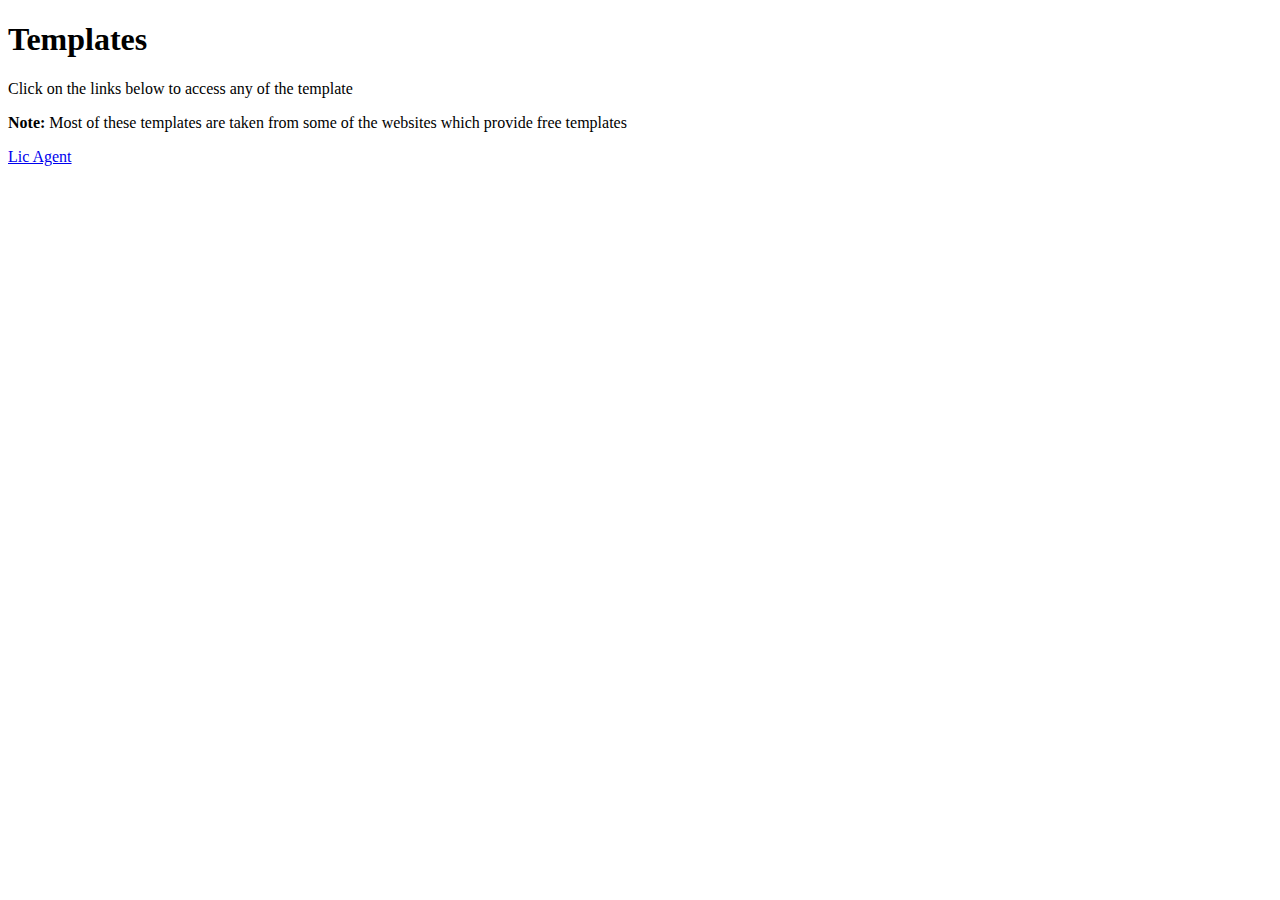
<file: index.html>
<!DOCTYPE html>
<html lang="en">
<head>
    <meta charset="UTF-8">
    <meta http-equiv="X-UA-Compatible" content="IE=edge">
    <meta name="viewport" content="width=device-width, initial-scale=1.0">
    <title>Document</title>
</head>
<body>
    <h1>Templates</h1>
    <p>Click on the links below to access any of the template</p>
    <p><b>Note:</b> Most of these templates are taken from some of the websites which provide free templates</p>
    <a href="./lic_website/templatemo_540_lava_landing_page/index.html">Lic Agent</a>
</body>
</html>
</file>
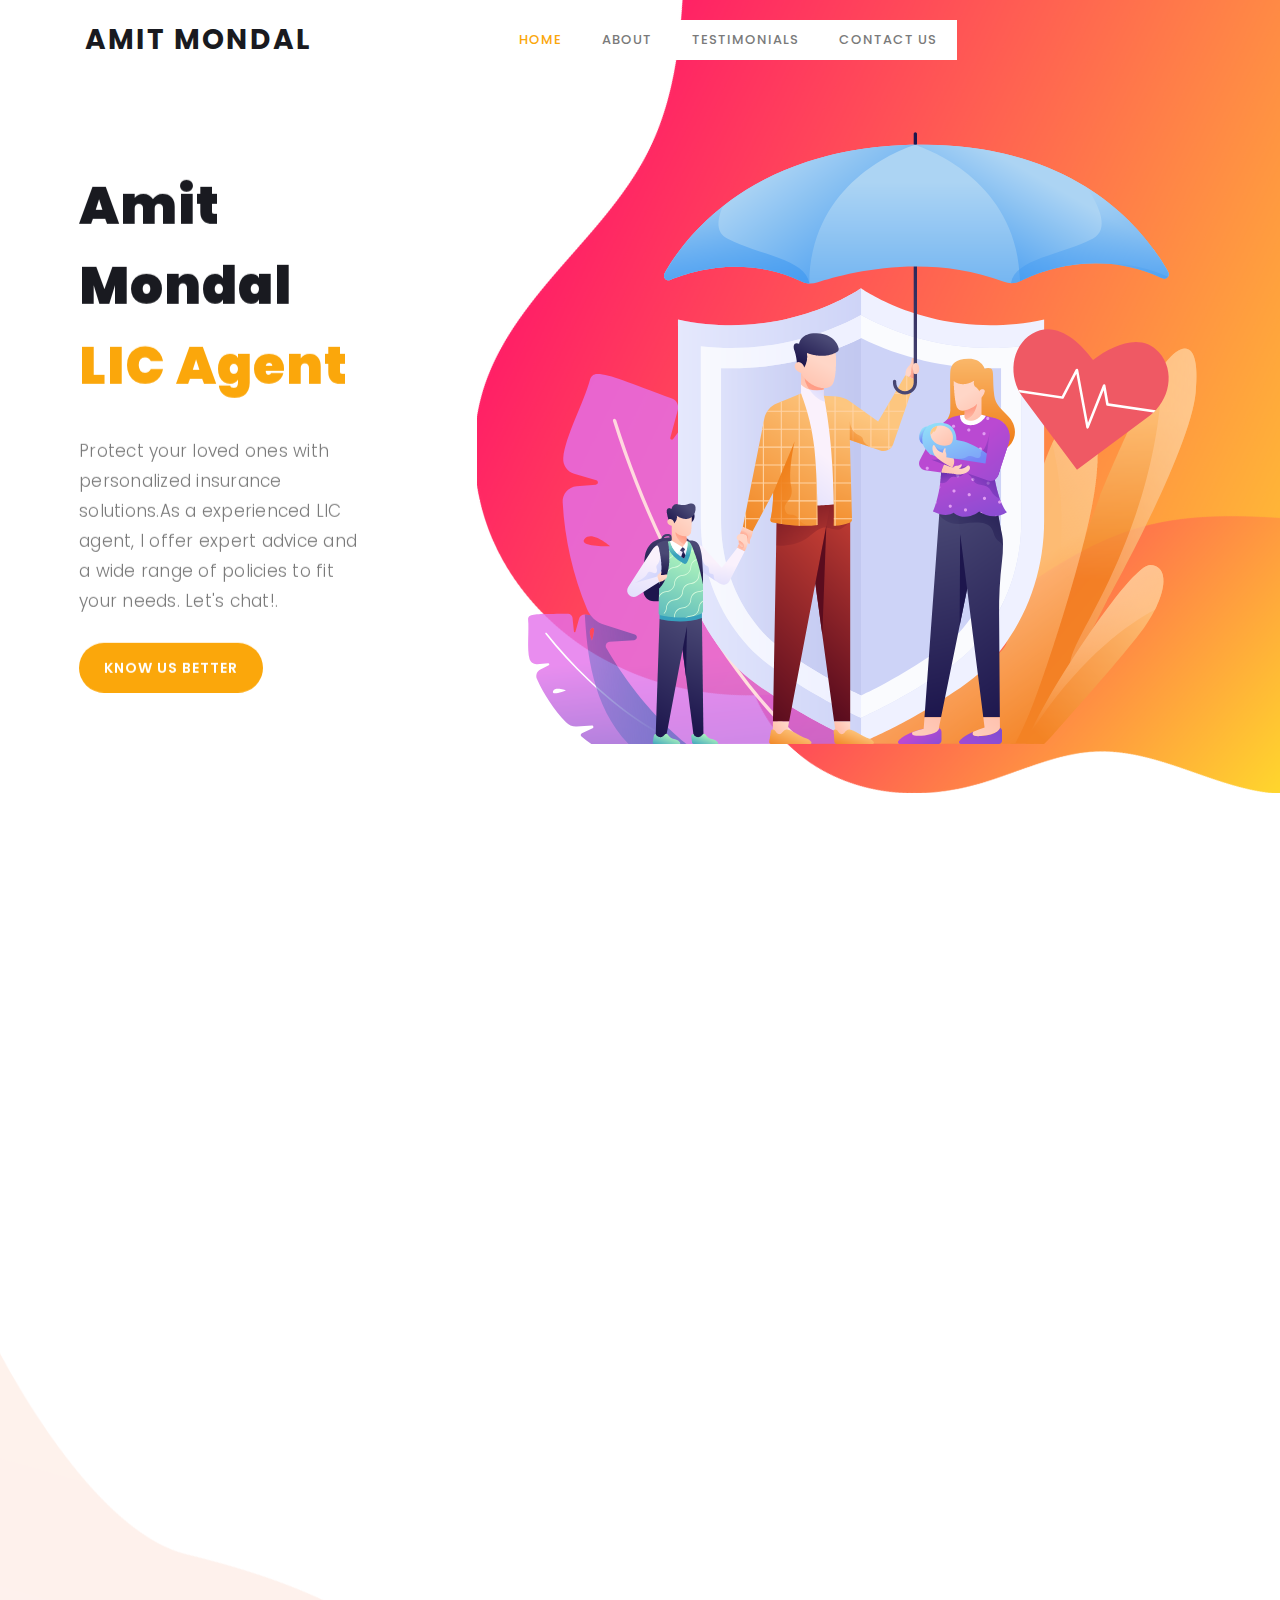
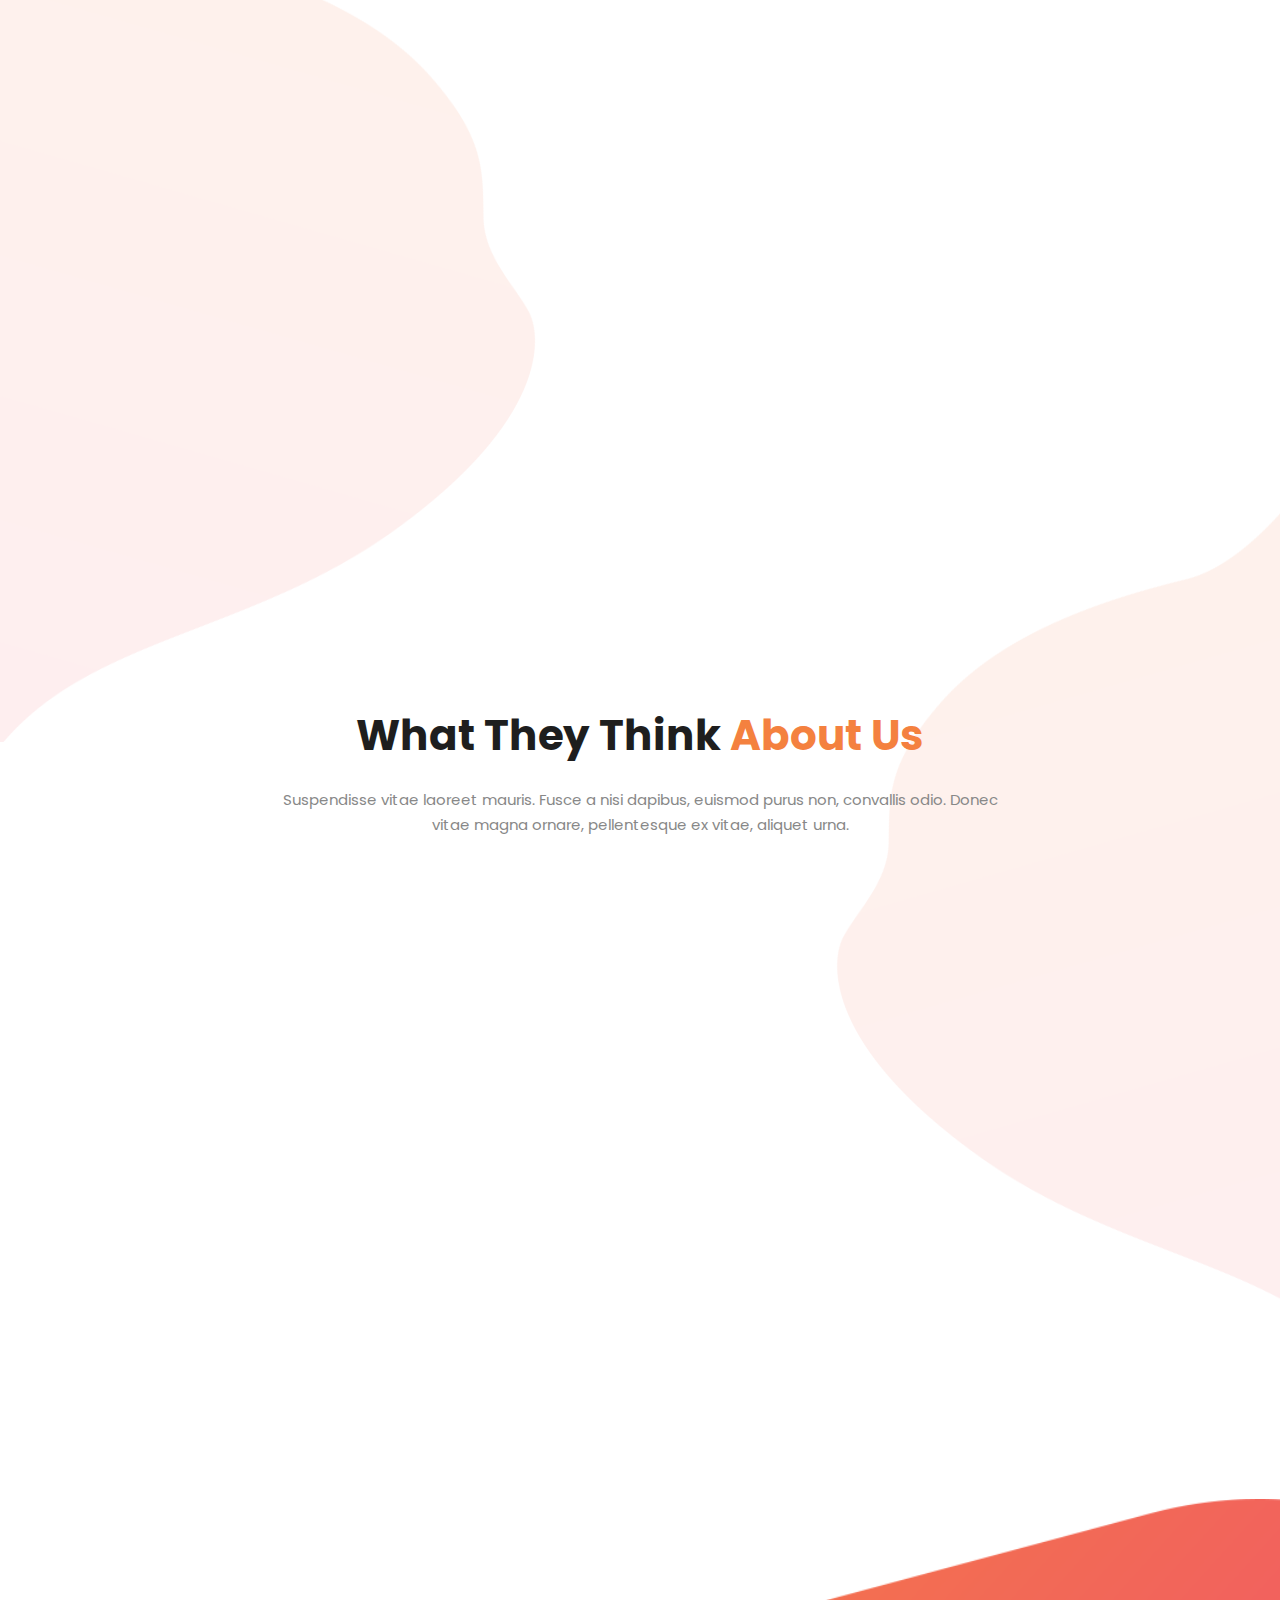
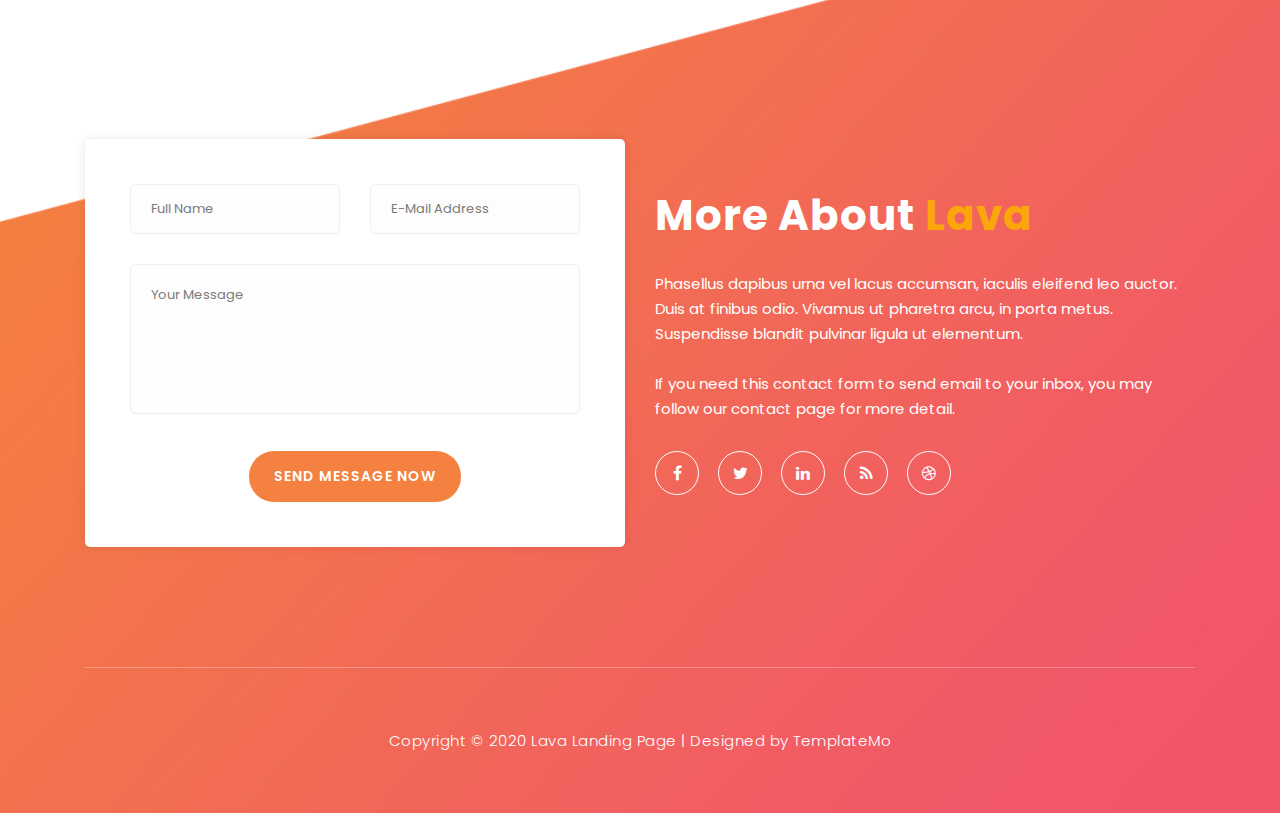
<file: lic_website/templatemo_540_lava_landing_page/index.html>
<!DOCTYPE html>
<html lang="en">

<head>

    <meta charset="utf-8">
    <meta name="viewport" content="width=device-width, initial-scale=1, shrink-to-fit=no">
    <meta name="description" content="">
    <meta name="author" content="TemplateMo">
    <link href="https://fonts.googleapis.com/css?family=Poppins:100,200,300,400,500,600,700,800,900&display=swap" rel="stylesheet">

    <title>Lava Landing Page HTML Template</title>
<!--

Lava Landing Page

https://templatemo.com/tm-540-lava-landing-page

-->

    <!-- Additional CSS Files -->
    <link rel="stylesheet" type="text/css" href="assets/css/bootstrap.min.css">

    <link rel="stylesheet" type="text/css" href="assets/css/font-awesome.css">

    <link rel="stylesheet" href="assets/css/templatemo-lava.css">

    <link rel="stylesheet" href="assets/css/owl-carousel.css">

</head>

<body>

    <!-- ***** Preloader Start ***** -->
    <div id="preloader">
        <div class="jumper">
            <div></div>
            <div></div>
            <div></div>
        </div>
    </div>
    <!-- ***** Preloader End ***** -->


    <!-- ***** Header Area Start ***** -->
    <header class="header-area header-sticky">
        <div class="container">
            <div class="row">
                <div class="col-12">
                    <nav class="main-nav">
                        <!-- ***** Logo Start ***** -->
                        <a href="index.html" class="logo">
                            Amit Mondal
                        </a>
                        <!-- ***** Logo End ***** -->
                        <!-- ***** Menu Start ***** -->
                        <ul class="nav">
                            <li class="scroll-to-section"><a href="#welcome" class="menu-item">Home</a></li>
                            <li class="scroll-to-section"><a href="#about" class="menu-item">About</a></li>
                            <li class="scroll-to-section"><a href="#testimonials" class="menu-item">Testimonials</a>
                            </li>
                            <!-- <li class="submenu">
                                <a href="javascript:;">Drop Down</a>
                                <ul>
                                    <li><a href="" class="menu-item">About Us</a></li>
                                    <li><a href="" class="menu-item">Features</a></li>
                                    <li><a href="" class="menu-item">FAQ's</a></li>
                                    <li><a href="" class="menu-item">Blog</a></li>
                                </ul>
                            </li> -->
                            <li class="scroll-to-section"><a href="#contact-us" class="menu-item">Contact Us</a></li>
                        </ul>
                        <a class='menu-trigger'>
                            <span>Menu</span>
                        </a>
                        <!-- ***** Menu End ***** -->
                    </nav>
                </div>
            </div>
        </div>
    </header>
    <!-- ***** Header Area End ***** -->


    <!-- ***** Welcome Area Start ***** -->
    <div class="welcome-area" id="welcome">

        <!-- ***** Header Text Start ***** -->
        <div class="header-text">
            <div class="container">
                <div class="row">
                    <div class="left-text col-lg-6 col-md-12 col-sm-12 col-xs-12"
                        data-scroll-reveal="enter left move 30px over 0.6s after 0.4s">
                        <h1>Amit Mondal <em>LIC Agent</em></h1>
                        <p>Protect your loved ones with personalized insurance solutions.As a experienced LIC agent, I offer expert advice and a wide range of policies to fit your needs. Let's chat!.</p> 
                        <a href="#about" class="main-button-slider">KNOW US BETTER</a>
                    </div>
                </div>
            </div>
        </div>
        <!-- ***** Header Text End ***** -->
    </div>
    <!-- ***** Welcome Area End ***** -->

    <!-- ***** Features Big Item Start ***** -->
    <section class="section" id="about">
        <div class="container">
            <div class="row">
                <div class="col-lg-4 col-md-6 col-sm-12 col-xs-12"
                    data-scroll-reveal="enter left move 30px over 0.6s after 0.4s">
                    <div class="features-item">
                        <div class="features-icon">
                            <h2>01</h2>
                            <img src="assets/images/features-icon-1.png" alt="">
                            <h4>Best Plans</h4>
                            <p>With extensive market knowledge we help you to navigate the options and find the perfect fit for your needs</p>
                            <a href="#testimonials" class="main-button">
                                Read More
                            </a>
                        </div>
                    </div>
                </div>
                <div class="col-lg-4 col-md-6 col-sm-12 col-xs-12"
                    data-scroll-reveal="enter bottom move 30px over 0.6s after 0.4s">
                    <div class="features-item">
                        <div class="features-icon">
                            <h2>02</h2>
                            <img src="assets/images/features-icon-2.png" alt="">
                            <h4>Best Service</h4>
                            <p>Top-notch service. Count on us for ongoing support and assistance with all your insurance needs.</p>
                            <a href="#testimonials" class="main-button">
                                Discover More
                            </a>
                        </div>
                    </div>
                </div>
                <div class="col-lg-4 col-md-6 col-sm-12 col-xs-12"
                    data-scroll-reveal="enter right move 30px over 0.6s after 0.4s">
                    <div class="features-item">
                        <div class="features-icon">
                            <h2>03</h2>
                            <img src="assets/images/features-icon-3.png" alt="">
                            <h4>Best in Market</h4>
                            <p>Expert advice and market-leading insurance options, trust us to provide the best coverage for you..</p>
                            <a href="#testimonials" class="main-button">
                                More Detail
                            </a>
                        </div>
                    </div>
                </div>
            </div>
        </div>
    </section>
    <!-- ***** Features Big Item End ***** -->

    <div class="left-image-decor"></div>

    <!-- ***** Features Big Item Start ***** -->
    <section class="section" id="promotion">
        <div class="container">
            <div class="row">
                <div class="left-image col-lg-5 col-md-12 col-sm-12 mobile-bottom-fix-big"
                    data-scroll-reveal="enter left move 30px over 0.6s after 0.4s">
                    <img src="assets/images/insure-left.png" class="rounded img-fluid d-block mx-auto" alt="App">
                </div>
                <div class="right-text offset-lg-1 col-lg-6 col-md-12 col-sm-12 mobile-bottom-fix">
                    <ul>
                        <li data-scroll-reveal="enter right move 30px over 0.6s after 0.4s">
                            <img src="assets/images/about-icon-01.png" alt="">
                            <div class="text">
                                <h4>Why Us ?</h4>
                                <p>We are the best in the market and do a lot of things that you can't </p>
                            </div>
                        </li>
                        <li data-scroll-reveal="enter right move 30px over 0.6s after 0.5s">
                            <img src="assets/images/about-icon-02.png" alt="">
                            <div class="text">
                                <h4>Sed blandit quam in velit</h4>
                                <p>You can <a rel="nofollow"
                                        href="https://templatemo.com/tm-540-lava-landing-page">download Lava
                                        Template</a> from our website. Duis viverra, ipsum et scelerisque placerat, orci
                                    magna consequat ligula.</p>
                            </div>
                        </li>
                        <li data-scroll-reveal="enter right move 30px over 0.6s after 0.6s">
                            <img src="assets/images/about-icon-03.png" alt="">
                            <div class="text">
                                <h4>Aenean faucibus venenatis</h4>
                                <p>Phasellus in imperdiet felis, eget vestibulum nulla. Aliquam nec dui nec augue
                                    maximus porta. Curabitur tristique lacus.</p>
                            </div>
                        </li>
                    </ul>
                </div>
            </div>
        </div>
    </section>
    <!-- ***** Features Big Item End ***** -->

    <div class="right-image-decor"></div>

    <!-- ***** Testimonials Starts ***** -->
    <section class="section" id="testimonials">
        <div class="container">
            <div class="row">
                <div class="col-lg-8 offset-lg-2">
                    <div class="center-heading">
                        <h2>What They Think <em>About Us</em></h2>
                        <p>Suspendisse vitae laoreet mauris. Fusce a nisi dapibus, euismod purus non, convallis odio.
                            Donec vitae magna ornare, pellentesque ex vitae, aliquet urna.</p>
                    </div>
                </div>
                <div class="col-lg-10 col-md-12 col-sm-12 mobile-bottom-fix-big"
                    data-scroll-reveal="enter left move 30px over 0.6s after 0.4s">
                    <div class="owl-carousel owl-theme">
                        <div class="item service-item">
                            <div class="author">
                                <i><img src="assets/images/testimonial-author-1.png" alt="Author One"></i>
                            </div>
                            <div class="testimonial-content">
                                <ul class="stars">
                                    <li><i class="fa fa-star"></i></li>
                                    <li><i class="fa fa-star"></i></li>
                                    <li><i class="fa fa-star"></i></li>
                                    <li><i class="fa fa-star"></i></li>
                                    <li><i class="fa fa-star"></i></li>
                                </ul>
                                <h4>Jonathan Smart</h4>
                                <p>“Nullam hendrerit, elit a semper pharetra, ipsum nibh tristique tortor, in tempus
                                    urna elit in mauris.”</p>
                                <span>Besta CTO</span>
                            </div>
                        </div>
                        <div class="item service-item">
                            <div class="author">
                                <i><img src="assets/images/testimonial-author-1.png" alt="Second Author"></i>
                            </div>
                            <div class="testimonial-content">
                                <ul class="stars">
                                    <li><i class="fa fa-star"></i></li>
                                    <li><i class="fa fa-star"></i></li>
                                    <li><i class="fa fa-star"></i></li>
                                    <li><i class="fa fa-star"></i></li>
                                    <li><i class="fa fa-star"></i></li>
                                </ul>
                                <h4>Martino Tino</h4>
                                <p>“Morbi non mi luctus felis molestie scelerisque. In ac libero viverra, placerat est
                                    interdum, rhoncus leo.”</p>
                                <span>Web Analyst</span>
                            </div>
                        </div>
                        <div class="item service-item">
                            <div class="author">
                                <i><img src="assets/images/testimonial-author-1.png" alt="Author Third"></i>
                            </div>
                            <div class="testimonial-content">
                                <ul class="stars">
                                    <li><i class="fa fa-star"></i></li>
                                    <li><i class="fa fa-star"></i></li>
                                    <li><i class="fa fa-star"></i></li>
                                </ul>
                                <h4>George Tasa</h4>
                                <p>“Fusce rutrum in dolor sit amet lobortis. Ut at vehicula justo. Donec quam dolor,
                                    congue a fringilla sed, maximus et urna.”</p>
                                <span>System Admin</span>
                            </div>
                        </div>
                        <div class="item service-item">
                            <div class="author">
                                <i><img src="assets/images/testimonial-author-1.png" alt="Fourth Author"></i>
                            </div>
                            <div class="testimonial-content">
                                <ul class="stars">
                                    <li><i class="fa fa-star"></i></li>
                                    <li><i class="fa fa-star"></i></li>
                                    <li><i class="fa fa-star"></i></li>
                                    <li><i class="fa fa-star"></i></li>
                                </ul>
                                <h4>Sir James</h4>
                                <p>"Fusce rutrum in dolor sit amet lobortis. Ut at vehicula justo. Donec quam dolor,
                                    congue a fringilla sed, maximus et urna."</p>
                                <span>New Villager</span>
                            </div>
                        </div>
                    </div>
                </div>
            </div>
        </div>
    </section>
    <!-- ***** Testimonials Ends ***** -->


    <!-- ***** Footer Start ***** -->
    <footer id="contact-us">
        <div class="container">
            <div class="footer-content">
                <div class="row">
                    <!-- ***** Contact Form Start ***** -->
                    <div class="col-lg-6 col-md-12 col-sm-12">
                        <div class="contact-form">
                            <form id="contact" action="" method="post">
                                <div class="row">
                                    <div class="col-md-6 col-sm-12">
                                        <fieldset>
                                            <input name="name" type="text" id="name" placeholder="Full Name" required=""
                                                style="background-color: rgba(250,250,250,0.3);">
                                        </fieldset>
                                    </div>
                                    <div class="col-md-6 col-sm-12">
                                        <fieldset>
                                            <input name="email" type="text" id="email" placeholder="E-Mail Address"
                                                required="" style="background-color: rgba(250,250,250,0.3);">
                                        </fieldset>
                                    </div>
                                    <div class="col-lg-12">
                                        <fieldset>
                                            <textarea name="message" rows="6" id="message" placeholder="Your Message"
                                                required="" style="background-color: rgba(250,250,250,0.3);"></textarea>
                                        </fieldset>
                                    </div>
                                    <div class="col-lg-12">
                                        <fieldset>
                                            <button type="submit" id="form-submit" class="main-button">Send Message
                                                Now</button>
                                        </fieldset>
                                    </div>
                                </div>
                            </form>
                        </div>
                    </div>
                    <!-- ***** Contact Form End ***** -->
                    <div class="right-content col-lg-6 col-md-12 col-sm-12">
                        <h2>More About <em>Lava</em></h2>
                        <p>Phasellus dapibus urna vel lacus accumsan, iaculis eleifend leo auctor. Duis at finibus odio.
                            Vivamus ut pharetra arcu, in porta metus. Suspendisse blandit pulvinar ligula ut elementum.
                            <br><br>If you need this contact form to send email to your inbox, you may follow our <a
                                rel="nofollow" href="https://templatemo.com/contact" target="_parent">contact</a> page
                            for more detail.</p>
                        <ul class="social">
                            <li><a href="https://fb.com/templatemo"><i class="fa fa-facebook"></i></a></li>
                            <li><a href="#"><i class="fa fa-twitter"></i></a></li>
                            <li><a href="#"><i class="fa fa-linkedin"></i></a></li>
                            <li><a href="#"><i class="fa fa-rss"></i></a></li>
                            <li><a href="#"><i class="fa fa-dribbble"></i></a></li>
                        </ul>
                    </div>
                </div>
            </div>
            <div class="row">
                <div class="col-lg-12">
                    <div class="sub-footer">
                        <p>Copyright &copy; 2020 Lava Landing Page

                        | Designed by <a rel="nofollow" href="https://templatemo.com">TemplateMo</a></p>
                    </div>
                </div>
            </div>
        </div>
    </footer>

    <!-- jQuery -->
    <script src="assets/js/jquery-2.1.0.min.js"></script>

    <!-- Bootstrap -->
    <script src="assets/js/popper.js"></script>
    <script src="assets/js/bootstrap.min.js"></script>

    <!-- Plugins -->
    <script src="assets/js/owl-carousel.js"></script>
    <script src="assets/js/scrollreveal.min.js"></script>
    <script src="assets/js/waypoints.min.js"></script>
    <script src="assets/js/jquery.counterup.min.js"></script>
    <script src="assets/js/imgfix.min.js"></script>

    <!-- Global Init -->
    <script src="assets/js/custom.js"></script>

</body>
</html>
</file>
<file: lic_website/templatemo_540_lava_landing_page/assets/css/templatemo-lava.css>
/*

Lava Landing Page

https://templatemo.com/tm-540-lava-landing-page

*/

/* ---------------------------------------------
Table of contents
------------------------------------------------
01. font & reset css
02. reset
03. global styles
04. header
05. welcome
06. features
07. testimonials
08. contact
09. footer
10. preloader

--------------------------------------------- */
/* 
---------------------------------------------
font & reset css
--------------------------------------------- 
*/
@import url("https://fonts.googleapis.com/css?family=Poppins:100,200,300,400,500,600,700,800,900");
/* 
---------------------------------------------
reset
--------------------------------------------- 
*/
html, body, div, span, applet, object, iframe, h1, h2, h3, h4, h5, h6, p, blockquote, div
pre, a, abbr, acronym, address, big, cite, code, del, dfn, em, font, img, ins, kbd, q,
s, samp, small, strike, strong, sub, sup, tt, var, b, u, i, center, dl, dt, dd, ol, ul, li,
figure, header, nav, section, article, aside, footer, figcaption {
  margin: 0;
  padding: 0;
  border: 0;
  outline: 0;
}

.clearfix:after {
  content: ".";
  display: block;
  clear: both;
  visibility: hidden;
  line-height: 0;
  height: 0;
}

.clearfix {
  display: inline-block;
}

html[xmlns] .clearfix {
  display: block;
}

* html .clearfix {
  height: 1%;
}

ul, li {
  padding: 0;
  margin: 0;
  list-style: none;
}

header, nav, section, article, aside, footer, hgroup {
  display: block;
}

* {
  box-sizing: border-box;
}

html, body {
  font-family: 'Poppins', sans-serif;
  font-weight: 400;
  background-color: #fff;
  font-size: 16px;
  -ms-text-size-adjust: 100%;
  -webkit-font-smoothing: antialiased;
  -moz-osx-font-smoothing: grayscale;
}

a {
  text-decoration: none !important;
}

h1, h2, h3, h4, h5, h6 {
  margin-top: 0px;
  margin-bottom: 0px;
}

ul {
  margin-bottom: 0px;
}

p {
  font-size: 15px;
  line-height: 25px;
  color: #888;
}

/* 
---------------------------------------------
global styles
--------------------------------------------- 
*/
html,
body {
  background: #fff;
  font-family: 'Poppins', sans-serif;
}

::selection {
  background: #f1556a;
  color: #fff;
}

::-moz-selection {
  background: #f1556a;
  color: #fff;
}

@media (max-width: 991px) {
  html, body {
    overflow-x: hidden;
  }
  .mobile-top-fix {
    margin-top: 30px;
    margin-bottom: 0px;
  }
  .mobile-bottom-fix {
    margin-bottom: 30px;
  }
  .mobile-bottom-fix-big {
    margin-bottom: 60px;
  }
}

a.main-button-slider {
  font-size: 14px;
  border-radius: 25px;
  padding: 15px 25px;
  background-color: #fba70b;
  text-transform: uppercase;
  color: #fff;
  font-weight: 600;
  letter-spacing: 1px;
  -webkit-transition: all 0.3s ease 0s;
  -moz-transition: all 0.3s ease 0s;
  -o-transition: all 0.3s ease 0s;
  transition: all 0.3s ease 0s;
}

a.main-button-slider:hover {
  background-color: #f1556a;
}

a.main-button {
  font-size: 14px;
  border-radius: 25px;
  padding: 15px 25px;
  background-color: #f4813f;
  text-transform: uppercase;
  color: #fff;
  font-weight: 600;
  letter-spacing: 1px;
  -webkit-transition: all 0.3s ease 0s;
  -moz-transition: all 0.3s ease 0s;
  -o-transition: all 0.3s ease 0s;
  transition: all 0.3s ease 0s;
}

a.main-button:hover {
  background-color: #f1556a;
}

button.main-button {
  outline: none;
  border: none;
  cursor: pointer;
  font-size: 14px;
  border-radius: 25px;
  padding: 15px 25px;
  background-color: #f4813f;
  text-transform: uppercase;
  color: #fff;
  font-weight: 600;
  letter-spacing: 1px;
  -webkit-transition: all 0.3s ease 0s;
  -moz-transition: all 0.3s ease 0s;
  -o-transition: all 0.3s ease 0s;
  transition: all 0.3s ease 0s;
}

button.main-button:hover {
  background-color: #f1556a;
}


.center-heading {
  margin-bottom: 70px;
}

.center-heading h2 {
  margin-top: 0px;
  text-align: center;
  font-size: 42px;
  font-weight: 700;
  color: #1e1e1e;
  margin-bottom: 25px;
}

.center-heading h2 em {
  font-style: normal;
  color: #f4813f;
}

.center-heading p {
  font-size: 15px;
  color: #888;
  text-align: center;
}


/* 
---------------------------------------------
header
--------------------------------------------- 
*/

.background-header {
  background-color: #fff;
  height: 80px!important;
  position: fixed!important;
  top: 0px;
  left: 0px;
  right: 0px;
  box-shadow: 0px 0px 10px rgba(0,0,0,0.15)!important;
}

.background-header .logo,
.background-header .main-nav .nav li a {
  color: #1e1e1e!important;
}

.background-header .main-nav .nav li:hover a {
  color: #fba70b!important;
}

.background-header .nav li a.active {
  color: #fba70b!important;
}

.header-area {
  position: absolute;
  top: 0px;
  left: 0px;
  right: 0px;
  z-index: 100;
  height: 100px;
  -webkit-transition: all .5s ease 0s;
  -moz-transition: all .5s ease 0s;
  -o-transition: all .5s ease 0s;
  transition: all .5s ease 0s;
}

.header-area .main-nav {
  min-height: 80px;
  background: transparent;
}

.header-area .main-nav .logo {
  line-height: 80px;
  color: #191a20;
  font-size: 28px;
  font-weight: 700;
  text-transform: uppercase;
  letter-spacing: 2px;
  float: left;
  -webkit-transition: all 0.3s ease 0s;
  -moz-transition: all 0.3s ease 0s;
  -o-transition: all 0.3s ease 0s;
  transition: all 0.3s ease 0s;
}


.header-area .main-nav .nav {
  float: left;
  margin-top: 27px;
  margin-left: 15%;
  margin-right: 0px;
  background-color: #fff;
  padding: 0px 20px;
  -webkit-transition: all 0.3s ease 0s;
  -moz-transition: all 0.3s ease 0s;
  -o-transition: all 0.3s ease 0s;
  transition: all 0.3s ease 0s;
  position: relative;
  z-index: 999;
}

.header-area .main-nav .nav li {
  padding-left: 20px;
  padding-right: 20px;
}

.header-area .main-nav .nav li:last-child {
  padding-right: 0px;
}

.header-area .main-nav .nav li a {
  display: block;
  font-weight: 500;
  font-size: 13px;
  color: #7a7a7a;
  text-transform: uppercase;
  -webkit-transition: all 0.3s ease 0s;
  -moz-transition: all 0.3s ease 0s;
  -o-transition: all 0.3s ease 0s;
  transition: all 0.3s ease 0s;
  height: 40px;
  line-height: 40px;
  border: transparent;
  letter-spacing: 1px;
}

.header-area .main-nav .nav li:hover a {
  color: #fba70b;
}

.header-area .main-nav .nav li.submenu {
  position: relative;
  padding-right: 35px;
}

.header-area .main-nav .nav li.submenu:after {
  font-family: FontAwesome;
  content: "\f107";
  font-size: 12px;
  color: #7a7a7a;
  position: absolute;
  right: 18px;
  top: 12px;
}

.header-area .main-nav .nav li.submenu ul {
  position: absolute;
  width: 200px;
  box-shadow: 0 2px 28px 0 rgba(0, 0, 0, 0.06);
  overflow: hidden;
  top: 40px;
  opacity: 0;
  transform: translateY(-2em);
  visibility: hidden;
  z-index: -1;
  transition: all 0.3s ease-in-out 0s, visibility 0s linear 0.3s, z-index 0s linear 0.01s;
}

.header-area .main-nav .nav li.submenu ul li {
  margin-left: 0px;
  padding-left: 0px;
  padding-right: 0px;
}

.header-area .main-nav .nav li.submenu ul li a {
  display: block;
  background: #fff;
  color: #7a7a7a!important;
  padding-left: 20px;
  height: 40px;
  line-height: 40px;
  -webkit-transition: all 0.3s ease 0s;
  -moz-transition: all 0.3s ease 0s;
  -o-transition: all 0.3s ease 0s;
  transition: all 0.3s ease 0s;
  position: relative;
  font-size: 13px;
  border-bottom: 1px solid #f5f5f5;
}

.header-area .main-nav .nav li.submenu ul li a:before {
  content: '';
  position: absolute;
  width: 0px;
  height: 40px;
  left: 0px;
  top: 0px;
  bottom: 0px;
  -webkit-transition: all 0.3s ease 0s;
  -moz-transition: all 0.3s ease 0s;
  -o-transition: all 0.3s ease 0s;
  transition: all 0.3s ease 0s;
  background: #fba70b;
}

.header-area .main-nav .nav li.submenu ul li a:hover {
  background: #fff;
  color: #fba70b!important;
  padding-left: 25px;
}

.header-area .main-nav .nav li.submenu ul li a:hover:before {
  width: 3px;
}

.header-area .main-nav .nav li.submenu:hover ul {
  visibility: visible;
  opacity: 1;
  z-index: 1;
  transform: translateY(0%);
  transition-delay: 0s, 0s, 0.3s;
}

.header-area .main-nav .menu-trigger {
  cursor: pointer;
  display: block;
  position: absolute;
  top: 23px;
  width: 32px;
  height: 40px;
  text-indent: -9999em;
  z-index: 99;
  right: 40px;
  display: none;
}

.header-area .main-nav .menu-trigger span,
.header-area .main-nav .menu-trigger span:before,
.header-area .main-nav .menu-trigger span:after {
  -moz-transition: all 0.4s;
  -o-transition: all 0.4s;
  -webkit-transition: all 0.4s;
  transition: all 0.4s;
  background-color: #1e1e1e;
  display: block;
  position: absolute;
  width: 30px;
  height: 2px;
  left: 0;
}

.background-header .main-nav .menu-trigger span,
.background-header .main-nav .menu-trigger span:before,
.background-header .main-nav .menu-trigger span:after {
  background-color: #1e1e1e;
}

.header-area .main-nav .menu-trigger span:before,
.header-area .main-nav .menu-trigger span:after {
  -moz-transition: all 0.4s;
  -o-transition: all 0.4s;
  -webkit-transition: all 0.4s;
  transition: all 0.4s;
  background-color: #1e1e1e;
  display: block;
  position: absolute;
  width: 30px;
  height: 2px;
  left: 0;
  width: 75%;
}

.background-header .main-nav .menu-trigger span:before,
.background-header .main-nav .menu-trigger span:after {
  background-color: #1e1e1e;
}

.header-area .main-nav .menu-trigger span:before,
.header-area .main-nav .menu-trigger span:after {
  content: "";
}

.header-area .main-nav .menu-trigger span {
  top: 16px;
}

.header-area .main-nav .menu-trigger span:before {
  -moz-transform-origin: 33% 100%;
  -ms-transform-origin: 33% 100%;
  -webkit-transform-origin: 33% 100%;
  transform-origin: 33% 100%;
  top: -10px;
  z-index: 10;
}

.header-area .main-nav .menu-trigger span:after {
  -moz-transform-origin: 33% 0;
  -ms-transform-origin: 33% 0;
  -webkit-transform-origin: 33% 0;
  transform-origin: 33% 0;
  top: 10px;
}

.header-area .main-nav .menu-trigger.active span,
.header-area .main-nav .menu-trigger.active span:before,
.header-area .main-nav .menu-trigger.active span:after {
  background-color: transparent;
  width: 100%;
}

.header-area .main-nav .menu-trigger.active span:before {
  -moz-transform: translateY(6px) translateX(1px) rotate(45deg);
  -ms-transform: translateY(6px) translateX(1px) rotate(45deg);
  -webkit-transform: translateY(6px) translateX(1px) rotate(45deg);
  transform: translateY(6px) translateX(1px) rotate(45deg);
  background-color: #1e1e1e;
}

.background-header .main-nav .menu-trigger.active span:before {
  background-color: #1e1e1e;
}

.header-area .main-nav .menu-trigger.active span:after {
  -moz-transform: translateY(-6px) translateX(1px) rotate(-45deg);
  -ms-transform: translateY(-6px) translateX(1px) rotate(-45deg);
  -webkit-transform: translateY(-6px) translateX(1px) rotate(-45deg);
  transform: translateY(-6px) translateX(1px) rotate(-45deg);
  background-color: #1e1e1e;
}

.background-header .main-nav .menu-trigger.active span:after {
  background-color: #1e1e1e;
}

.header-area.header-sticky {
  min-height: 80px;
}

.header-area.header-sticky .nav {
  margin-top: 20px !important;
}

.header-area.header-sticky .nav li a.active {
  color: #fba70b;
}

@media (max-width: 1200px) {
  .header-area .main-nav .nav li {
    padding-left: 12px;
    padding-right: 12px;
  }
  .header-area .main-nav:before {
    display: none;
  }
}

@media (max-width: 991px) {
  .logo {
    text-align: center;
    float: none!important;
  }
  .header-area {
    background-color: #f7f7f7;
    padding: 0px 15px;
    height: 80px;
    box-shadow: none;
    text-align: center;
  }
  .header-area .container {
    padding: 0px;
  }
  .header-area .logo {
    margin-left: 30px;
  }
  .header-area .menu-trigger {
    display: block !important;
  }
  .header-area .main-nav {
    overflow: hidden;
  }
  .header-area .main-nav .nav {
    float: none;
    width: 100%;
    margin-top: 0px !important;
    display: none;
    -webkit-transition: all 0s ease 0s;
    -moz-transition: all 0s ease 0s;
    -o-transition: all 0s ease 0s;
    transition: all 0s ease 0s;
    margin-left: 0px;
  }
  .header-area .main-nav .nav li:first-child {
    border-top: 1px solid #eee;
  }
  .header-area .main-nav .nav li {
    width: 100%;
    background: #fff;
    border-bottom: 1px solid #eee;
    padding-left: 0px !important;
    padding-right: 0px !important;
  }
  .header-area .main-nav .nav li a {
    height: 50px !important;
    line-height: 50px !important;
    padding: 0px !important;
    border: none !important;
    background: #f7f7f7 !important;
    color: #191a20 !important;
  }
  .header-area .main-nav .nav li a:hover {
    background: #eee !important;
    color: #fba70b!important;
  }
  .header-area .main-nav .nav li.submenu ul {
    position: relative;
    visibility: inherit;
    opacity: 1;
    z-index: 1;
    transform: translateY(0%);
    transition-delay: 0s, 0s, 0.3s;
    top: 0px;
    width: 100%;
    box-shadow: none;
    height: 0px;
  }
  .header-area .main-nav .nav li.submenu ul li a {
    font-size: 12px;
    font-weight: 400;
  }
  .header-area .main-nav .nav li.submenu ul li a:hover:before {
    width: 0px;
  }
  .header-area .main-nav .nav li.submenu ul.active {
    height: auto !important;
  }
  .header-area .main-nav .nav li.submenu:after {
    color: #3B566E;
    right: 25px;
    font-size: 14px;
    top: 15px;
  }
  .header-area .main-nav .nav li.submenu:hover ul, .header-area .main-nav .nav li.submenu:focus ul {
    height: 0px;
  }
}

@media (min-width: 992px) {
  .header-area .main-nav .nav {
    display: flex !important;
  }
}


/* 
---------------------------------------------
welcome
--------------------------------------------- 
*/
.welcome-area {
  width: 100%;
  height: 100vh;
  min-height: 793px;
  background-image: url(../images/insure-bg.png);
  background-repeat: no-repeat;
  background-position: right top;
}

.welcome-area .header-text .left-text {
  position: relative;
  align-self: center;
  margin-top: 35%;
  transform: perspective(1px) translateY(-30%) !important;
}

.welcome-area .header-text h1 {
  font-weight: 900;
  font-size: 52px;
  line-height: 80px;
  letter-spacing: 1px;
  margin-bottom: 30px;
  color: #191a20;
}

.welcome-area .header-text h1 em {
  font-style: normal;
  color: #fba70b;
}

.welcome-area .header-text p {
  font-weight: 300;
  font-size: 17px;
  color: #7a7a7a;
  line-height: 30px;
  letter-spacing: 0.25px;
  margin-bottom: 40px;
  position: relative;
}

@media (max-width: 1420px) {
  .welcome-area .header-text {
    width: 70%;
    margin-left: 5%;
  }
}

@media (max-width: 1320px) {
  .welcome-area .header-text .left-text {
    margin-top: 50%;
  }
  .welcome-area .header-text {
    width: 50%;
    margin-left: 5%;
  }
}

@media (max-width: 1140px) {
  .welcome-area {
    height: auto;
  }
  .welcome-area .header-text {       
    width: 92%;
    padding-top: 793px;
  }
  .welcome-area .header-text .left-text {
    margin-top: 5%;
    transform: none !important;
  }
}
@media (max-width: 810px) {
  .welcome-area {
    background-size: contain;
  }

  .welcome-area .header-text {
    padding-top: 100%;
    margin-left: 0;
  }
    
  .container-fluid .col-md-12 {
    margin-right: 0px;
    padding-right: 0px;
  }
}

/*
---------------------------------------------
about
---------------------------------------------
*/

#about {
  padding: 100px 0px;
  position: relative;
  z-index: 9;
}

@media (max-width: 992px) {
  .features-item {
    margin-bottom: 45px;
  }
}

.features-item {
  border-radius: 5px;
  padding: 60px 30px;
  text-align: center;
  box-shadow: 0px 0px 10px rgba(0,0,0,0.1);
}

.features-item h2 {
  z-index: 9;
  position: absolute;
  top: 15px;
  left: 45px;
  font-size: 100px;
  font-weight: 600;
  color: #fdefe9;
}

.features-item img {
  z-index: 10;
  position: relative;
  max-width: 100%;
  margin-bottom: 40px;
}

.features-item h4 {
  margin-top: 0px;
  font-size: 22px;
  color: #1e1e1e;
  margin-bottom: 25px;
}

.features-item .main-button {
  margin-top: 35px;
  display: inline-block;
}


/*
---------------------------------------------
promotion
---------------------------------------------
*/

.left-image-decor {
  background-image: url(../images/left-bg-decor.png);
  background-repeat: no-repeat;
  position: absolute;
  width: 100%;
  display: inline-block;
  height: 110%;
  margin-top: -200px;
}

#promotion {
  padding: 100px 0px;
}

#promotion .left-image {
  align-self: center;
}

#promotion .right-text ul {
  padding: 0;
  margin: 0;
}

#promotion .right-text ul li {
  display: inline-block;
  margin-bottom: 60px;
}

#promotion .right-text ul li:last-child {
  margin-bottom: 0px;
}

#promotion .right-text img {
  display: inline-block;
  float: left;
  margin-right: 30px;
}

#promotion .right-text h4 {
  font-size: 22px;
  color: #1e1e1e;
  margin-bottom: 15px;
  margin-top: 3px;
}


/*
--------------------------------------------
testimonials
--------------------------------------------
*/
.right-image-decor {
  background-image: url(../images/right-bg-decor.png);
  background-repeat: no-repeat;
  background-position: right center;
  position: absolute;
  width: 100%;
  display: inline-block;
  height: 110%;
  margin-top: -200px;
}

#testimonials {
  padding-top: 100px;
  position: relative;
  z-index: 9;
}

#testimonials .item {
  position: relative;
}

#testimonials .item .testimonial-content {
  background: rgb(244,129,63);
  background: linear-gradient(145deg, rgba(244,129,63,1) 0%, rgba(241,85,106,1) 100%);
  margin-left: 60px;
  padding: 40px 30px;
  text-align: center;
  border-radius: 5px;
}

#testimonials .item .testimonial-content ul li {
  display: inline-block;
  margin: 0px 1px;
}

#testimonials .item .testimonial-content ul li i {
  color: #fff;
  font-size: 13px;
}

#testimonials .item .testimonial-content h4 {
  font-size: 22px;
  margin-top: 20px;
  color: #fff;
}

#testimonials .item .testimonial-content p {
  color: #fff;
  font-style: italic;
  font-weight: 200;
  margin: 20px 0px 15px 0px;
}

#testimonials .item .testimonial-content span {
  color: #fff;
  font-weight: 200;
  font-size: 13px;
}

#testimonials .author img {
  max-width: 120px;
  margin-bottom: -60px;
}

.owl-carousel .owl-nav button.owl-next span {
  z-index: 10;
  top: 45%;
  border-radius: 10px;
  font-size: 46px;
  color: #fff;
  right: -210px;
  width: 80px;
  height: 80px;
  line-height: 80px;
  text-align: center;
  display: inline-block;
  background: rgb(244,129,63);
  background: linear-gradient(145deg, rgba(244,129,63,1) 0%, rgba(241,85,106,1) 100%);
  position: absolute;
}

.owl-carousel .owl-nav button.owl-prev span {
  z-index: 9;
  top: 30%;
  border-radius: 10px;
  font-size: 46px;
  color: #fff;
  right: -150px;
  width: 80px;
  height: 80px;
  line-height: 80px;
  text-align: center;
  display: inline-block;
  background: rgb(244,129,63);
  background: linear-gradient(145deg, rgba(244,129,63,1) 0%, rgba(241,85,106,1) 100%);
  position: absolute;
}

@media screen and (max-width: 1060px) {
  .owl-carousel .owl-nav {
    display: none!important;
  }
}

/* 
---------------------------------------------
footer
--------------------------------------------- 
*/

@media (max-width: 992px) {
  footer {
    padding-top: 0px!important;
    margin-top: 0px!important;
  }
  .contact-form {
    margin-bottom: 45px;
  }
  footer .right-content {
    text-align: center;
  }
  footer .footer-content {
    padding: 60px 0px!important;
  }
}

footer {
  margin-top: 200px;
  padding-top: 120px;
  background-image: url(../images/footer-bg.png);
  background-repeat: no-repeat;
  background-position: center center;
  background-size: cover;
  width: 100%;
}

footer .footer-content {
  padding: 120px 0px;
}

.contact-form {
  position: relative;
  z-index: 10;
  padding: 45px;
  border-radius: 5px;
  background-color: #fff;
  box-shadow: 0px 0px 10px rgba(0,0,0,0.1);
  
}

footer .right-content {
  align-self: center;
}

.contact-form input,
.contact-form textarea {
  color: #777;
  font-size: 13px;
  border: 1px solid #eee;
  background-color: #f7f7f7;
  border-radius: 5px;
  width: 100%;
  height: 50px;
  outline: none;
  padding-left: 20px;
  padding-right: 20px;
  -webkit-appearance: none;
  -moz-appearance: none;
  appearance: none;
  margin-bottom: 30px;
}

.contact-form textarea {
  height: 150px;
  resize: none;
  padding: 20px;
}

.contact-form {
  text-align: center;
}

.contact-form ::-webkit-input-placeholder { /* Edge */
  color: #7a7a7a;
}

.contact-form :-ms-input-placeholder { /* Internet Explorer 10-11 */
  color: #7a7a7a;
}

.contact-form ::placeholder {
  color: #7a7a7a;
}

.footer-content .right-content {
  color: #fff;
}

.footer-content .right-content h2 {
  margin-top: 0px;
  margin-bottom: 30px;
  font-size: 42px;
  text-transform: capitalize;
  font-weight: 700;
  letter-spacing: 1px;
}

.footer-content .right-content h2 em {
  font-style: normal;
  color: #fba70b;
}

.footer-content .right-content p {
  color: #FFF;
}

.footer-content .right-content a {
  color: #FFF;
}

.footer-content .right-content a:hover {
  color: #FC3;
}

footer .social {
  overflow: hidden;
  margin-top: 30px;
}

footer .social li:first-child {
  margin-left: 0px;
}

footer .social li {
  margin: 0px 7.5px;
  display: inline-block;
}

footer .social li a {
  color: #fff;
  text-align: center;
  background-color: transparent;
  border: 1px solid #fff;
  width: 44px;
  height: 44px;
  line-height: 44px;
  border-radius: 50%;
  display: inline-block;
  font-size: 16px;
  -webkit-transition: all 0.3s ease 0s;
  -moz-transition: all 0.3s ease 0s;
  -o-transition: all 0.3s ease 0s;
  transition: all 0.3s ease 0s;
}

footer .social li a:hover {
  background-color: #fba70b;
  border-color: #fba70b;
  color: #fff;
}

footer .copyright {
  margin-top: 10px;
  font-weight: 400;
  font-size: 15px;
  color: #4a4a4a;
  letter-spacing: 0.88px;
  text-transform: capitalize;
}

footer .sub-footer {
  padding: 60px 0px;
  border-top: 1px solid rgba(250,250,250,0.3);
  text-align: center;
}

footer .sub-footer a {
	color: #FFF;
}

footer .sub-footer a:hover {
	color: #FC3;
}

footer .sub-footer p {
  color: #fff;
  font-size: 15px;
  font-weight: 300;
  letter-spacing: 0.5px;
}

@media (max-width: 991px) {
  footer .copyright {
    text-align: center;
  }
  footer .social {
    text-align: center;
  }
}

/* 
---------------------------------------------
preloader
--------------------------------------------- 
*/
#preloader {
  overflow: hidden;
  background-image: linear-gradient(145deg, #f4813f 0%, #f1556a 100%);
  left: 0;
  right: 0;
  top: 0;
  bottom: 0;
  position: fixed;
  z-index: 9999;
  color: #fff;
}

#preloader .jumper {
  left: 0;
  top: 0;
  right: 0;
  bottom: 0;
  display: block;
  position: absolute;
  margin: auto;
  width: 50px;
  height: 50px;
}

#preloader .jumper > div {
  background-color: #fff;
  width: 10px;
  height: 10px;
  border-radius: 100%;
  -webkit-animation-fill-mode: both;
  animation-fill-mode: both;
  position: absolute;
  opacity: 0;
  width: 50px;
  height: 50px;
  -webkit-animation: jumper 1s 0s linear infinite;
  animation: jumper 1s 0s linear infinite;
}

#preloader .jumper > div:nth-child(2) {
  -webkit-animation-delay: 0.33333s;
  animation-delay: 0.33333s;
}

#preloader .jumper > div:nth-child(3) {
  -webkit-animation-delay: 0.66666s;
  animation-delay: 0.66666s;
}

@-webkit-keyframes jumper {
  0% {
    opacity: 0;
    -webkit-transform: scale(0);
    transform: scale(0);
  }
  5% {
    opacity: 1;
  }
  100% {
    -webkit-transform: scale(1);
    transform: scale(1);
    opacity: 0;
  }
}

@keyframes jumper {
  0% {
    opacity: 0;
    -webkit-transform: scale(0);
    transform: scale(0);
  }
  5% {
    opacity: 1;
  }
  100% {
    opacity: 0;
  }
}
</file>
<file: lic_website/templatemo_540_lava_landing_page/assets/css/owl-carousel.css>
/**
 * Owl Carousel v2.3.4
 * Copyright 2013-2018 David Deutsch
 * Licensed under: SEE LICENSE IN https://github.com/OwlCarousel2/OwlCarousel2/blob/master/LICENSE
 */
/*
 *  Owl Carousel - Core
 */
.owl-carousel {
  display: none;
  width: 100%;
  -webkit-tap-highlight-color: transparent;
  /* position relative and z-index fix webkit rendering fonts issue */
  position: relative;
  z-index: 1; }
  .owl-carousel .owl-stage {
    position: relative;
    -ms-touch-action: pan-Y;
    touch-action: manipulation;
    -moz-backface-visibility: hidden;
    /* fix firefox animation glitch */ }
  .owl-carousel .owl-stage:after {
    content: ".";
    display: block;
    clear: both;
    visibility: hidden;
    line-height: 0;
    height: 0; }
  .owl-carousel .owl-stage-outer {
    position: relative;
    overflow: hidden;
    /* fix for flashing background */
    -webkit-transform: translate3d(0px, 0px, 0px); }
  .owl-carousel .owl-wrapper,
  .owl-carousel .owl-item {
    -webkit-backface-visibility: hidden;
    -moz-backface-visibility: hidden;
    -ms-backface-visibility: hidden;
    -webkit-transform: translate3d(0, 0, 0);
    -moz-transform: translate3d(0, 0, 0);
    -ms-transform: translate3d(0, 0, 0); }
  .owl-carousel .owl-item {
    position: relative;
    min-height: 1px;
    float: left;
    -webkit-backface-visibility: hidden;
    -webkit-tap-highlight-color: transparent;
    -webkit-touch-callout: none; }
  .owl-carousel .owl-item img {
    display: block;
    width: 100%; }
  .owl-carousel .owl-nav.disabled,
  .owl-carousel .owl-dots.disabled {
    display: none; }
  .owl-carousel .owl-nav .owl-prev,
  .owl-carousel .owl-nav .owl-next,
  .owl-carousel .owl-dot {
    cursor: pointer;
    -webkit-user-select: none;
    -khtml-user-select: none;
    -moz-user-select: none;
    -ms-user-select: none;
    user-select: none; }
  .owl-carousel .owl-nav button.owl-prev,
  .owl-carousel .owl-nav button.owl-next,
  .owl-carousel button.owl-dot {
    background: none;
    color: inherit;
    border: none;
    padding: 0 !important;
    font: inherit; }
  .owl-carousel.owl-loaded {
    display: block; }
  .owl-carousel.owl-loading {
    opacity: 0;
    display: block; }
  .owl-carousel.owl-hidden {
    opacity: 0; }
  .owl-carousel.owl-refresh .owl-item {
    visibility: hidden; }
  .owl-carousel.owl-drag .owl-item {
    -ms-touch-action: pan-y;
        touch-action: pan-y;
    -webkit-user-select: none;
    -moz-user-select: none;
    -ms-user-select: none;
    user-select: none; }
  .owl-carousel.owl-grab {
    cursor: move;
    cursor: grab; }
  .owl-carousel.owl-rtl {
    direction: rtl; }
  .owl-carousel.owl-rtl .owl-item {
    float: right; }

/* No Js */
.no-js .owl-carousel {
  display: block; }

/*
 *  Owl Carousel - Animate Plugin
 */
.owl-carousel .animated {
  animation-duration: 1000ms;
  animation-fill-mode: both; }

.owl-carousel .owl-animated-in {
  z-index: 0; }

.owl-carousel .owl-animated-out {
  z-index: 1; }

.owl-carousel .fadeOut {
  animation-name: fadeOut; }

@keyframes fadeOut {
  0% {
    opacity: 1; }
  100% {
    opacity: 0; } }

/*
 * 	Owl Carousel - Auto Height Plugin
 */
.owl-height {
  transition: height 500ms ease-in-out; }

/*
 * 	Owl Carousel - Lazy Load Plugin
 */
.owl-carousel .owl-item {
  /**
			This is introduced due to a bug in IE11 where lazy loading combined with autoheight plugin causes a wrong
			calculation of the height of the owl-item that breaks page layouts
		 */ }
  .owl-carousel .owl-item .owl-lazy {
    opacity: 0;
    transition: opacity 400ms ease; }
  .owl-carousel .owl-item .owl-lazy[src^=""], .owl-carousel .owl-item .owl-lazy:not([src]) {
    max-height: 0; }
  .owl-carousel .owl-item img.owl-lazy {
    transform-style: preserve-3d; }

/*
 * 	Owl Carousel - Video Plugin
 */
.owl-carousel .owl-video-wrapper {
  position: relative;
  height: 100%;
  background: #000; }

.owl-carousel .owl-video-play-icon {
  position: absolute;
  height: 80px;
  width: 80px;
  left: 50%;
  top: 50%;
  margin-left: -40px;
  margin-top: -40px;
  background: url("owl.video.play.png") no-repeat;
  cursor: pointer;
  z-index: 1;
  -webkit-backface-visibility: hidden;
  transition: transform 100ms ease; }

.owl-carousel .owl-video-play-icon:hover {
  -ms-transform: scale(1.3, 1.3);
      transform: scale(1.3, 1.3); }

.owl-carousel .owl-video-playing .owl-video-tn,
.owl-carousel .owl-video-playing .owl-video-play-icon {
  display: none; }

.owl-carousel .owl-video-tn {
  opacity: 0;
  height: 100%;
  background-position: center center;
  background-repeat: no-repeat;
  background-size: contain;
  transition: opacity 400ms ease; }

.owl-carousel .owl-video-frame {
  position: relative;
  z-index: 1;
  height: 100%;
  width: 100%; }
</file>
